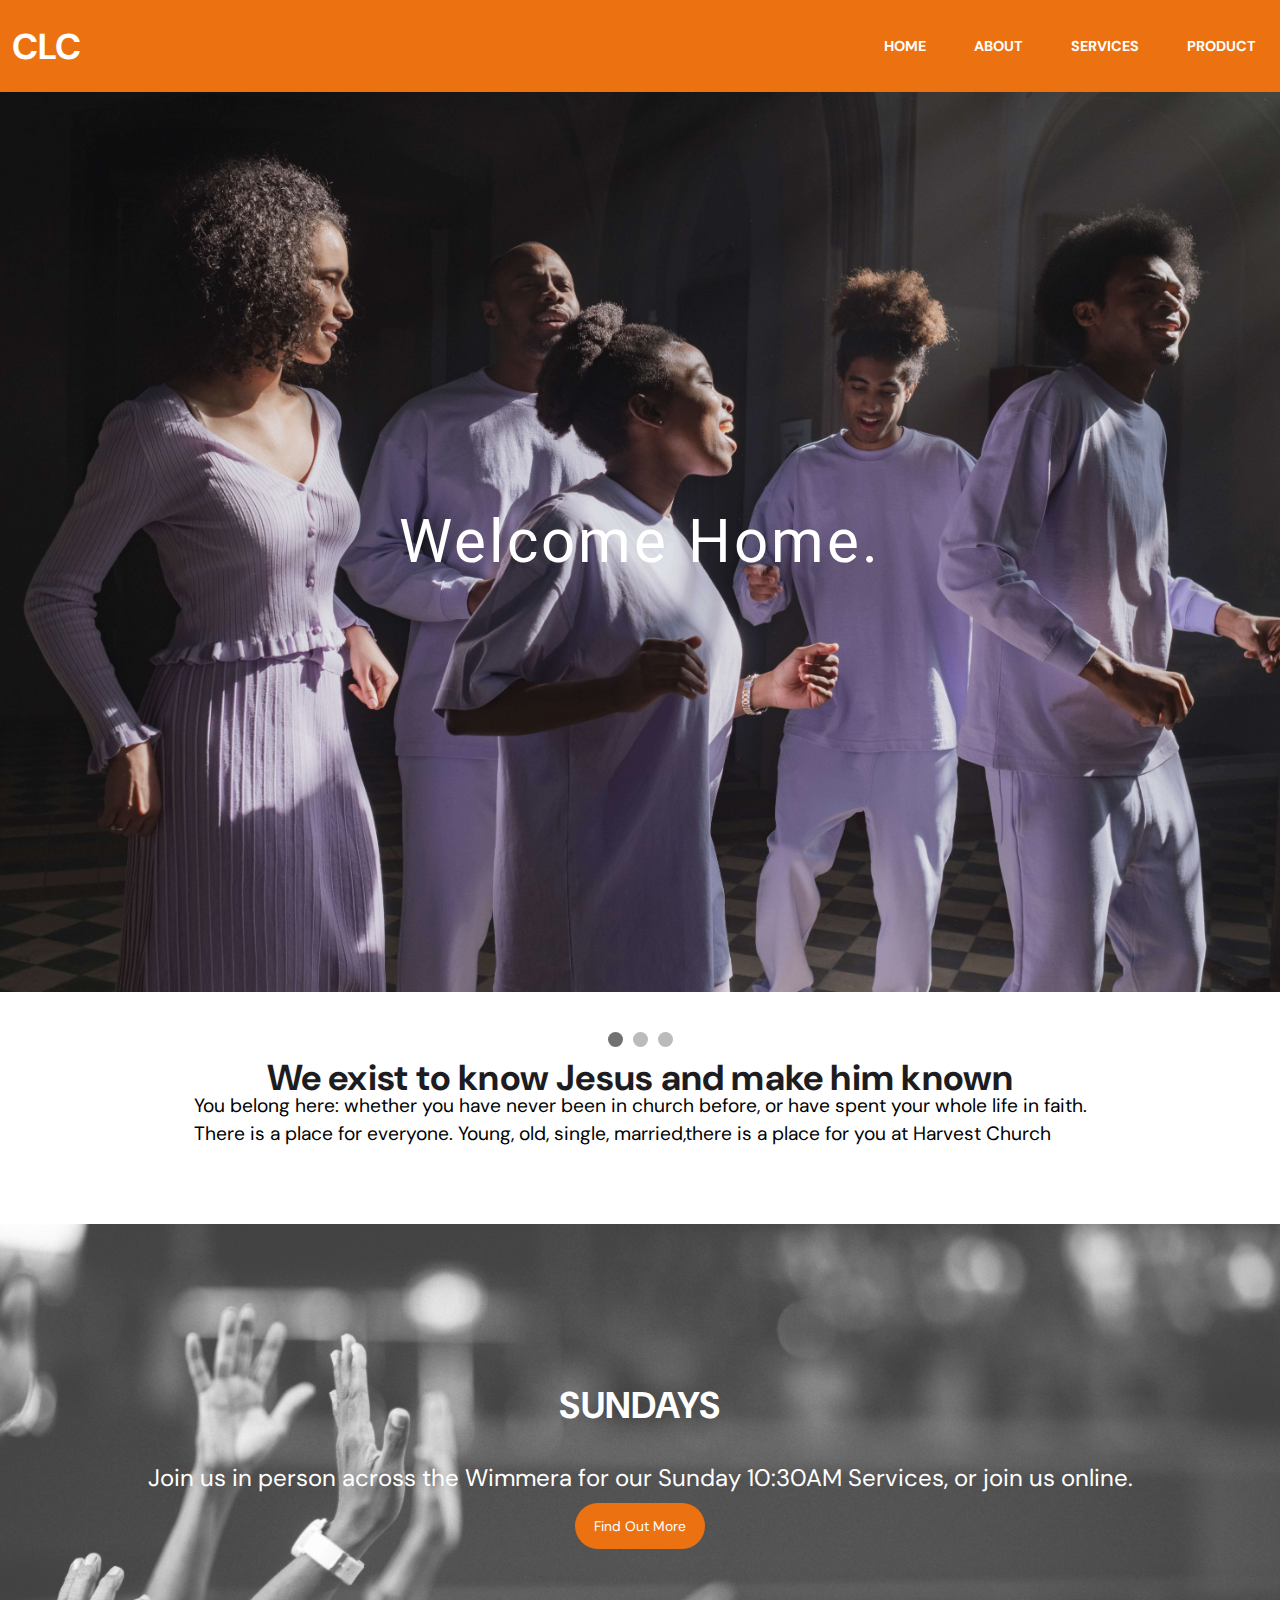
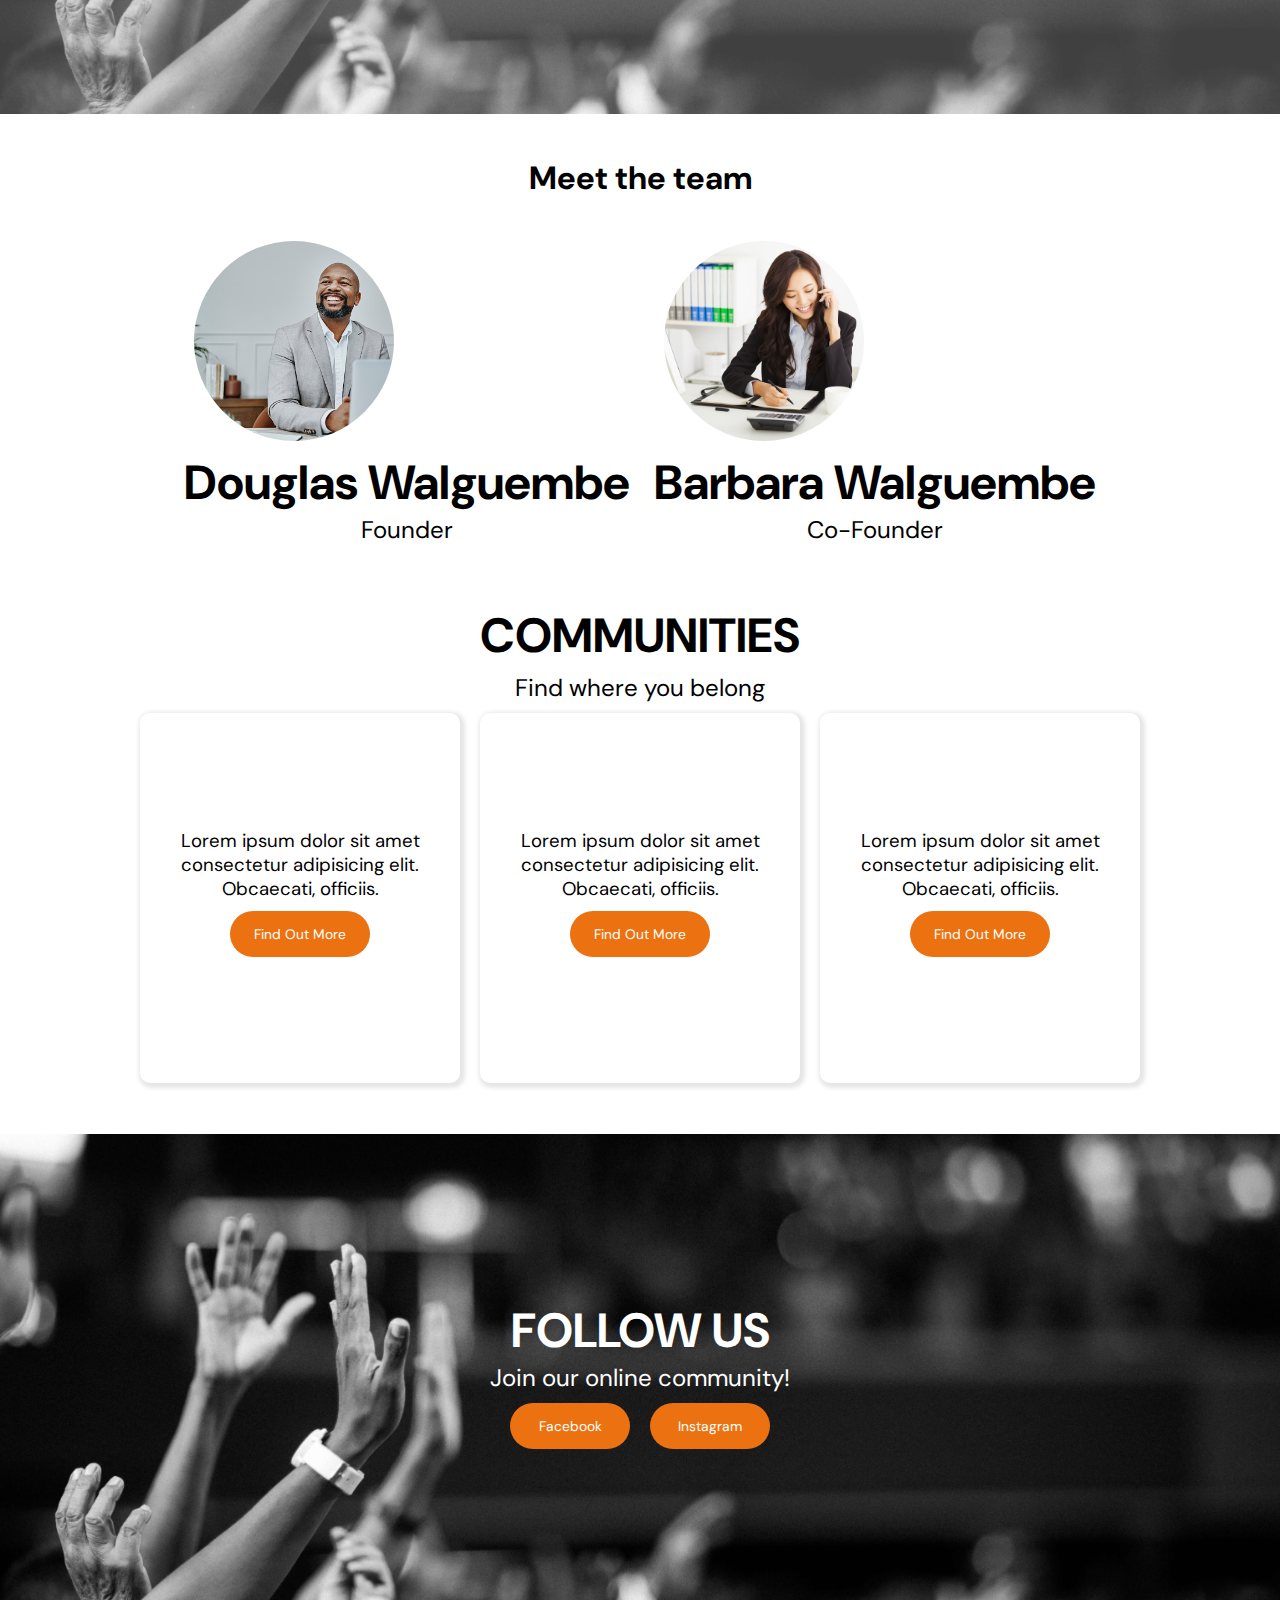
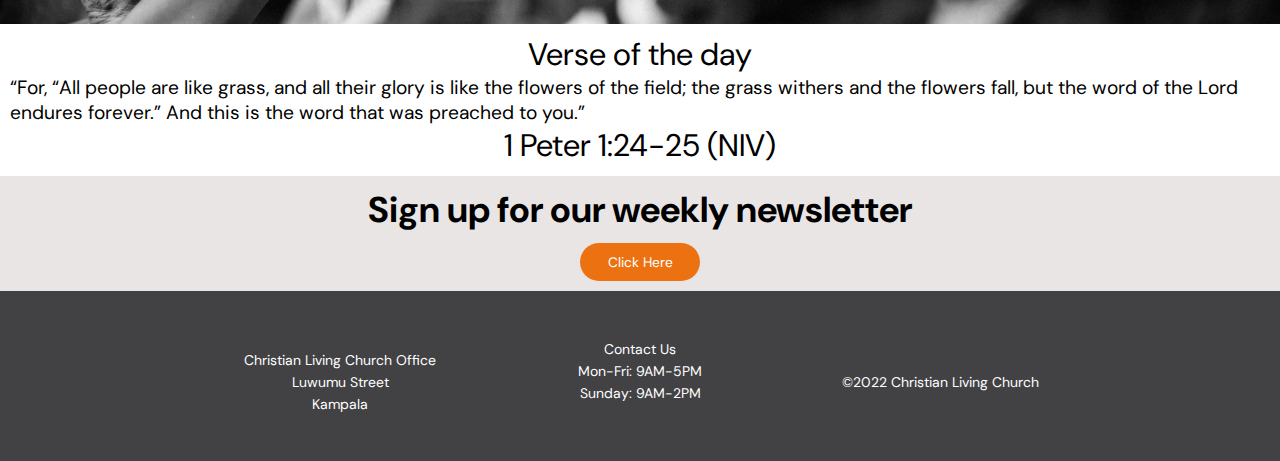
<file: index.html>
<!DOCTYPE html>
<html lang="en">
  <head>
    <meta charset="UTF-8" />
    <meta http-equiv="X-UA-Compatible" content="IE=edge" />
    <meta name="viewport" content="width=device-width, initial-scale=1.0" />
    <meta name="twitter:card" content="summary_large_image" />
    <meta name="twitter:site" content="@peterwakoko" />
    <meta name="twitter:title" content="Christian Living Church" />
    <meta name="twitter:description" content="You belong here: whether you have never been in church before, or have  spent your whole life in faith" />
    <meta name="twitter:image" content="./images/myChoir-compressed.jpg" />  
    <meta property="og:type" content="website" />
    <meta property="og:title" content="Christian Living Church" />
    <meta property="og:description" content="You belong here: whether you have never been in church before, or have  spent your whole life in faith" />
    <meta property="og:url" content="https://christ-living-church.vercel.app/" />
    <meta property="og:image" content="https://christ-living-church.vercel.app/images/myChoir-compressed.jpg" />  
    <title>Christian Living Church</title>
    <link
      href="https://fonts.googleapis.com/css2?family=DM+Sans&display=swap"
      rel="stylesheet"
    />
    <link
      href="https://fonts.googleapis.com/css2?family=Roboto:wght@700&display=swap"
      rel="stylesheet"/>
    <link rel="stylesheet" href="style.css" />
    <link
      rel="stylesheet"
      href="https://cdnjs.cloudflare.com/ajax/libs/font-awesome/6.2.0/css/all.min.css"
      integrity="sha512-xh6O/CkQoPOWDdYTDqeRdPCVd1SpvCA9XXcUnZS2FmJNp1coAFzvtCN9BmamE+4aHK8yyUHUSCcJHgXloTyT2A=="
      crossorigin="anonymous"
      referrerpolicy="no-referrer"
    />
  </head>
  <body>
    <main>
      <header>
        <h5 style="font-size: 1.5rem; margin: 0.5rem">CLC</h5>
        <a href="#" class="toggle-button">
          <span class="bar"></span>
          <span class="bar"></span>
          <span class="bar"></span>
        </a>
        <div class="navbar-links">
          <ul>
            <li><a href="index.html">HOME</a></li>
            <li><a href="about.html">ABOUT</a></li>
            <li class="about"><a href="services.html">SERVICES</a></li>
            <li class="product"><a href="product.html">PRODUCT</a></li>
          </ul>
        </div>
      </header>
      <div class="slideshow-container">
        <div class="mySlides fade">
          <div class="image-1-container">
            <div class="welcome">
              <div>Welcome Home.</div>
            </div>
          </div>
        </div>

        <div class="mySlides fade">
          <img src="./images/church-compressed.jpg" style="width: 100%" />
        </div>

        <div class="mySlides fade">
          <img src="./images/church3-compressed.jpg" style="width: 100%" />
        </div>
      </div>
      <br />

      <div style="text-align: center">
        <span class="dot"></span>
        <span class="dot"></span>
        <span class="dot"></span>
      </div>
      <div class="container-1">
        <div>We exist to know Jesus and make him known</div>
        <p>
          You belong here: whether you have never been in church before, or have
          spent your whole life in faith. <br />
          There is a place for everyone. Young, old, single, married,there is a
          place for you at Harvest Church
        </p>
      </div>
      <div class="container-2">
        <div>SUNDAYS</div>
        <p>
          Join us in person across the Wimmera for our Sunday 10:30AM Services,
          or join us online.
        </p>
        <button>Find Out More</button>
      </div>
      <section class="container-team">
        <h1 class="meet">Meet the team</h1>
        <section class="container-member">
          <div class="image-container">
            <div class="gent"></div>
            <h1 class="names" style="text-align: center">Douglas Walguembe</h1>
            <p style="text-align: center">Founder</p>
          </div>
          <div class="image-container">
            <div class="lady"></div>
            <h1 class="names" style="text-align: center">Barbara Walguembe</h1>
            <p style="text-align: center">Co-Founder</p>
          </div>
        </section>
      </section>
      <section class="container-5">
        <h1>COMMUNITIES</h1>
        <p>Find where you belong</p>
        <div class="container-5-cards">
          <div>
            Lorem ipsum dolor sit amet consectetur adipisicing elit. Obcaecati,
            officiis.
            <p><button>Find Out More</button></p>
          </div>
          <div>
            Lorem ipsum dolor sit amet consectetur adipisicing elit. Obcaecati,
            officiis.
            <p><button>Find Out More</button></p>
          </div>
          <div>
            Lorem ipsum dolor sit amet consectetur adipisicing elit. Obcaecati,
            officiis.
            <p><button>Find Out More</button></p>
          </div>
        </div>
        <br />
      </section>
      <div class="container-6">
        <h1>FOLLOW US</h1>
        <p>Join our online community!</p>
        <div class="btn-social">
          <button>Facebook</button>
          <button>Instagram</button>
        </div>
      </div>
      <div class="container-7">
        <div>Verse of the day</div>
        <div class="verse">
          “For, “All people are like grass, and all their glory is like the
          flowers of the field; the grass withers and the flowers fall, but the
          word of the Lord endures forever.” And this is the word that was
          preached to you.”
        </div>
        <div>1 Peter 1:24-25 (NIV)</div>
      </div>
      <div class="container-8">
        <h2>Sign up for our weekly newsletter</h2>
        <button>Click Here</button>
      </div>
    </main>
    <footer>
      <div>
        <small>Christian Living Church Office</small> <br />
        <small>Luwumu Street</small> <br />
        <small>Kampala</small>
      </div>
      <div>
        <small>Contact Us</small> <br />
        <small>Mon-Fri: 9AM-5PM</small> <br />
        <small>Sunday: 9AM-2PM </small> <br />
        <i class="fa-brands fa-facebook" style="margin-right: 12px"></i>
        <i class="fa-brands fa-instagram" style="margin-right: 12px"></i>
        <i class="fa-solid fa-envelope" style="margin-right: 12px"></i>
        <i class="fa-solid fa-phone-flip"></i>
      </div>
      <div><small>&copy;2022 Christian Living Church</small></div>
    </footer>
    <script>
      let slideIndex = 0;
      showSlides();

      function showSlides() {
        let i;
        let slides = document.getElementsByClassName("mySlides");
        let dots = document.getElementsByClassName("dot");
        for (i = 0; i < slides.length; i++) {
          slides[i].style.display = "none";
        }
        slideIndex++;
        if (slideIndex > slides.length) {
          slideIndex = 1;
        }
        for (i = 0; i < dots.length; i++) {
          dots[i].className = dots[i].className.replace(" active", "");
        }
        slides[slideIndex - 1].style.display = "block";
        dots[slideIndex - 1].className += " active";
        setTimeout(showSlides, 2000); // Change image every 2 seconds
      }
    </script>
    <script src="script.js"></script>
  </body>
</html>
</file>
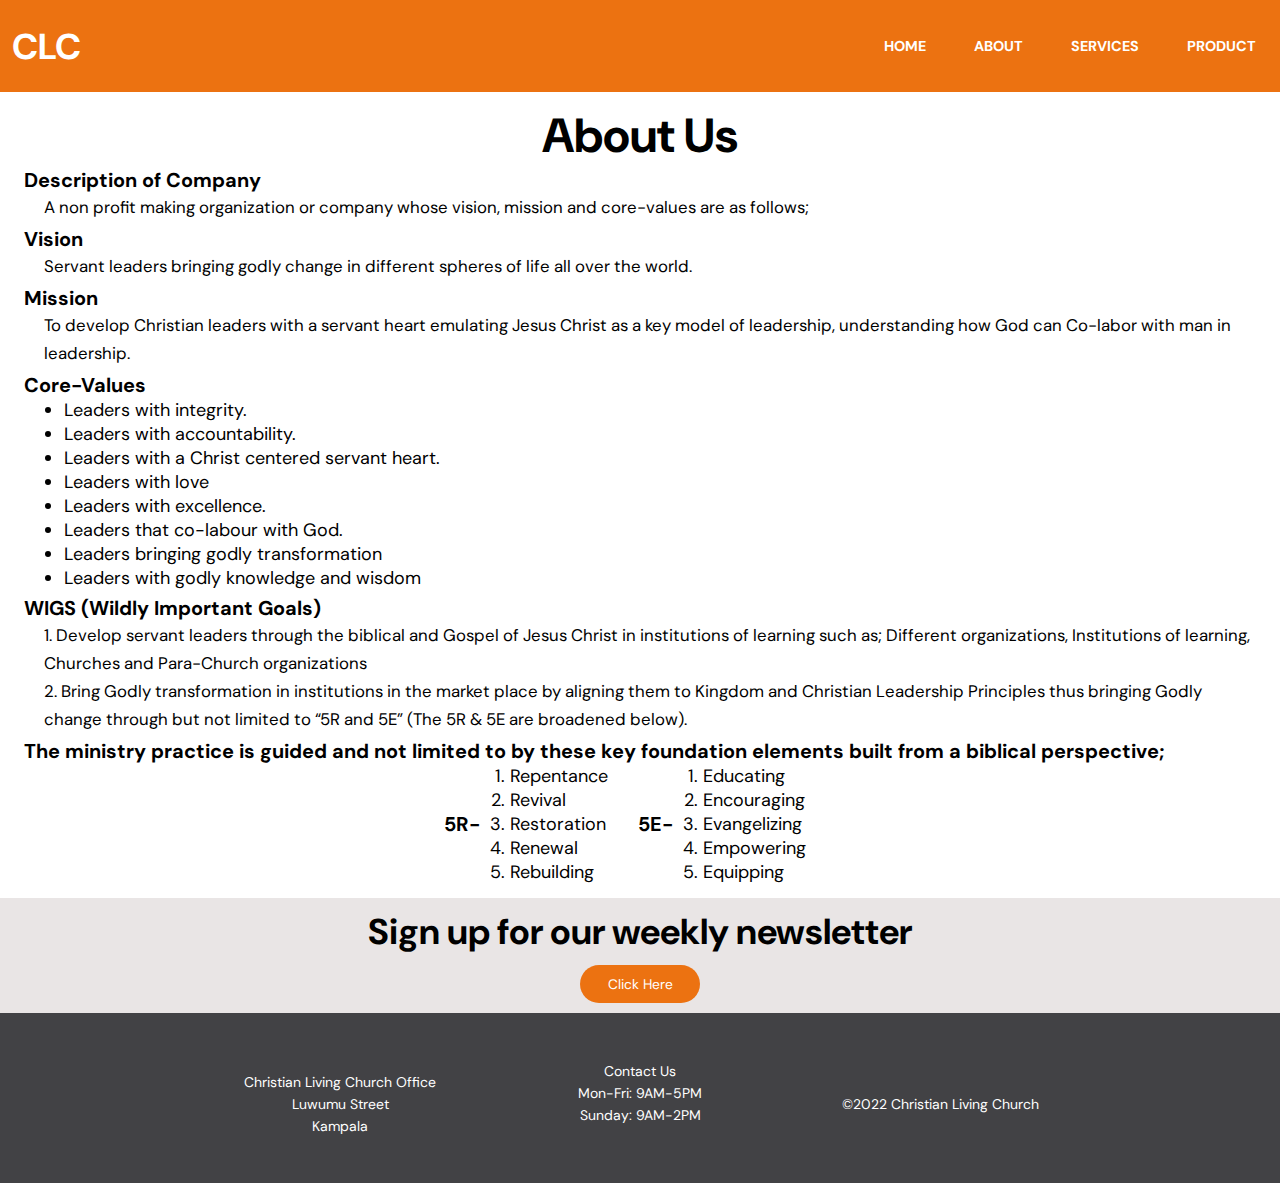
<file: about.html>
<!DOCTYPE html>
<html lang="en">
  <head>
    <meta charset="UTF-8" />
    <meta http-equiv="X-UA-Compatible" content="IE=edge" />
    <meta name="viewport" content="width=device-width, initial-scale=1.0" />
    <title>ChristianLivingChurch</title>
    <link
      href="https://fonts.googleapis.com/css2?family=DM+Sans&display=swap"
      rel="stylesheet"
    />
    <link
      href="https://fonts.googleapis.com/css2?family=Roboto:wght@700&display=swap"
      rel="stylesheet"
    />
    <link rel="stylesheet" href="style.css" />
    <link
      rel="stylesheet"
      href="https://cdnjs.cloudflare.com/ajax/libs/font-awesome/6.2.0/css/all.min.css"
      integrity="sha512-xh6O/CkQoPOWDdYTDqeRdPCVd1SpvCA9XXcUnZS2FmJNp1coAFzvtCN9BmamE+4aHK8yyUHUSCcJHgXloTyT2A=="
      crossorigin="anonymous"
      referrerpolicy="no-referrer"
    />
    <style>
      .container {
        margin-bottom: 5px;
      }
    </style>
  </head>
  <body>
    <main>
      <header>
        <h5 style="font-size: 1.5rem; margin: 0.5rem">CLC</h5>
        <a href="#" class="toggle-button">
          <span class="bar"></span>
          <span class="bar"></span>
          <span class="bar"></span>
        </a>
        <div class="navbar-links">
          <ul>
            <li><a href="index.html">HOME</a></li>
            <li><a href="about.html">ABOUT</a></li>
            <li class="about"><a href="services.html">SERVICES</a></li>
            <li class="product"><a href="product.html">PRODUCT</a></li>
          </ul>
        </div>
      </header>
      <div class="otherPages">
        <div class="container">
          <h1 style="text-align: center">About Us</h1>
          <h5>Description of Company</h5>
          <p>
            A non profit making organization or company whose vision, mission
            and core-values are as follows;
          </p>
        </div>
        <div class="container">
          <h5>Vision</h5>
          <p>
            Servant leaders bringing godly change in different spheres of life
            all over the world.
          </p>
        </div>
        <div class="container">
          <h5>Mission</h5>
          <p>
            To develop Christian leaders with a servant heart emulating Jesus
            Christ as a key model of leadership, understanding how God can
            Co-labor with man in leadership.
          </p>
        </div>
        <div class="container">
          <h5>Core-Values</h5>
          <ul>
            <li>Leaders with integrity.</li>
            <li>Leaders with accountability.</li>
            <li>Leaders with a Christ centered servant heart.</li>
            <li>Leaders with love</li>
            <li>Leaders with excellence.</li>
            <li>Leaders that co-labour with God.</li>
            <li>Leaders bringing godly transformation</li>
            <li>Leaders with godly knowledge and wisdom</li>
          </ul>
        </div>
        <div class="container">
          <h5>WIGS (Wildly Important Goals)</h5>
          <p>
            1. Develop servant leaders through the biblical and Gospel of Jesus
            Christ in institutions of learning such as; Different organizations,
            Institutions of learning, Churches and Para-Church organizations
          </p>
          <p>
            2. Bring Godly transformation in institutions in the market place by
            aligning them to Kingdom and Christian Leadership Principles thus
            bringing Godly change through but not limited to “5R and 5E” (The 5R
            & 5E are broadened below).
          </p>
        </div>
        <div class="container">
          <h5>
            The ministry practice is guided and not limited to by these key
            foundation elements built from a biblical perspective;
          </h5>
          <div class="list">
            <h5>5R-</h5>
            <ol>
              <li>Repentance</li>
              <li>Revival</li>
              <li>Restoration</li>
              <li>Renewal</li>
              <li>Rebuilding</li>
            </ol>
            <h5>5E-</h5>
            <ol>
              <li>Educating</li>
              <li>Encouraging</li>
              <li>Evangelizing</li>
              <li>Empowering</li>
              <li>Equipping</li>
            </ol>
          </div>
        </div>
      </div>

      <div class="container-8">
        <h2>Sign up for our weekly newsletter</h2>
        <button>Click Here</button>
      </div>
    </main>

    <footer>
      <div>
        <small>Christian Living Church Office</small> <br />
        <small>Luwumu Street</small> <br />
        <small>Kampala</small>
      </div>
      <div>
        <small>Contact Us</small> <br />
        <small>Mon-Fri: 9AM-5PM</small> <br />
        <small>Sunday: 9AM-2PM </small> <br />
        <i class="fa-brands fa-facebook" style="margin-right: 12px"></i>
        <i class="fa-brands fa-instagram" style="margin-right: 12px"></i>
        <i class="fa-solid fa-envelope" style="margin-right: 12px"></i>
        <i class="fa-solid fa-phone-flip"></i>
      </div>
      <div><small>&copy;2022 Christian Living Church</small></div>
    </footer>
    <script src="script.js"></script>
  </body>
</html>
</file>
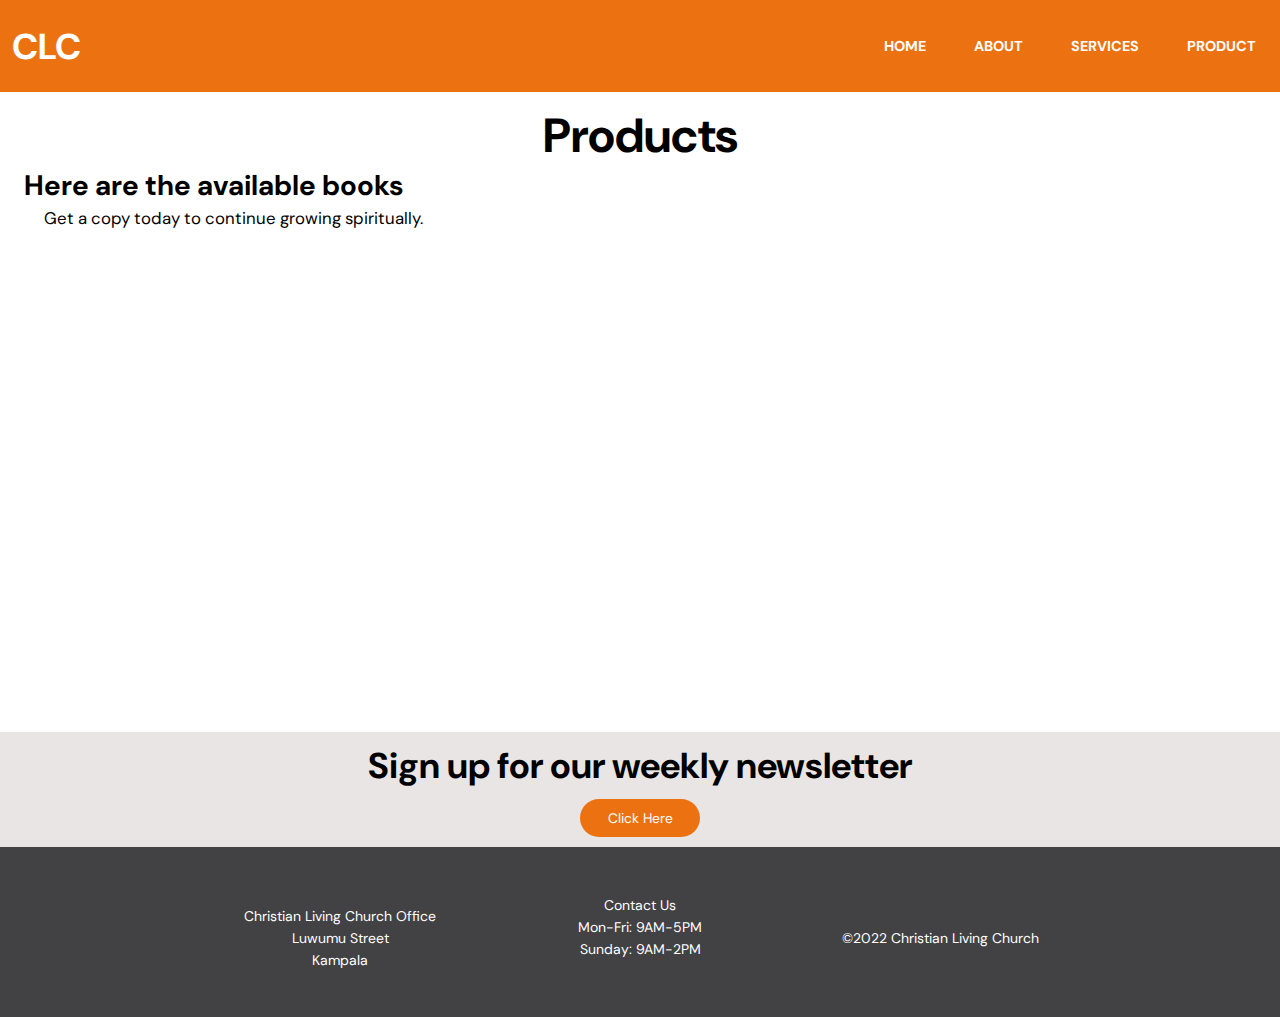
<file: product.html>
<!DOCTYPE html>
<html lang="en">
  <head>
    <meta charset="UTF-8" />
    <meta http-equiv="X-UA-Compatible" content="IE=edge" />
    <meta name="viewport" content="width=device-width, initial-scale=1.0" />
    <title>ChristianLivingChurch</title>
    <link
      href="https://fonts.googleapis.com/css2?family=DM+Sans&display=swap"
      rel="stylesheet"
    />
    <link
      href="https://fonts.googleapis.com/css2?family=Roboto:wght@700&display=swap"
      rel="stylesheet"
    />
    <link rel="stylesheet" href="style.css" />
    <link
      rel="stylesheet"
      href="https://cdnjs.cloudflare.com/ajax/libs/font-awesome/6.2.0/css/all.min.css"
      integrity="sha512-xh6O/CkQoPOWDdYTDqeRdPCVd1SpvCA9XXcUnZS2FmJNp1coAFzvtCN9BmamE+4aHK8yyUHUSCcJHgXloTyT2A=="
      crossorigin="anonymous"
      referrerpolicy="no-referrer"
    />
    <style>
      .place-holder {
        height: 500px;
      }
    </style>
  </head>
  <body>
    <main>
      <header>
        <h5 style="font-size: 1.5rem; margin: 0.5rem">CLC</h5>
        <a href="#" class="toggle-button">
          <span class="bar"></span>
          <span class="bar"></span>
          <span class="bar"></span>
        </a>
        <div class="navbar-links">
          <ul>
            <li><a href="index.html">HOME</a></li>
            <li><a href="about.html">ABOUT</a></li>
            <li class="about"><a href="services.html">SERVICES</a></li>
            <li class="product"><a href="product.html">PRODUCT</a></li>
          </ul>
        </div>
      </header>
      <div class="otherPages">
        <h1 style="text-align: center">Products</h1>
        <h3>Here are the available books</h3>
        <p>Get a copy today to continue growing spiritually.</p>
      </div>
      <div class="place-holder"></div>
      <div class="container-8">
        <h2>Sign up for our weekly newsletter</h2>
        <button>Click Here</button>
      </div>
    </main>
    <footer>
      <div>
        <small>Christian Living Church Office</small> <br />
        <small>Luwumu Street</small> <br />
        <small>Kampala</small>
      </div>
      <div>
        <small>Contact Us</small> <br />
        <small>Mon-Fri: 9AM-5PM</small> <br />
        <small>Sunday: 9AM-2PM </small> <br />
        <i class="fa-brands fa-facebook" style="margin-right: 12px"></i>
        <i class="fa-brands fa-instagram" style="margin-right: 12px"></i>
        <i class="fa-solid fa-envelope" style="margin-right: 12px"></i>
        <i class="fa-solid fa-phone-flip"></i>
      </div>
      <div><small>&copy;2022 Christian Living Church</small></div>
    </footer>
    <script src="script.js"></script>
  </body>
</html>
</file>
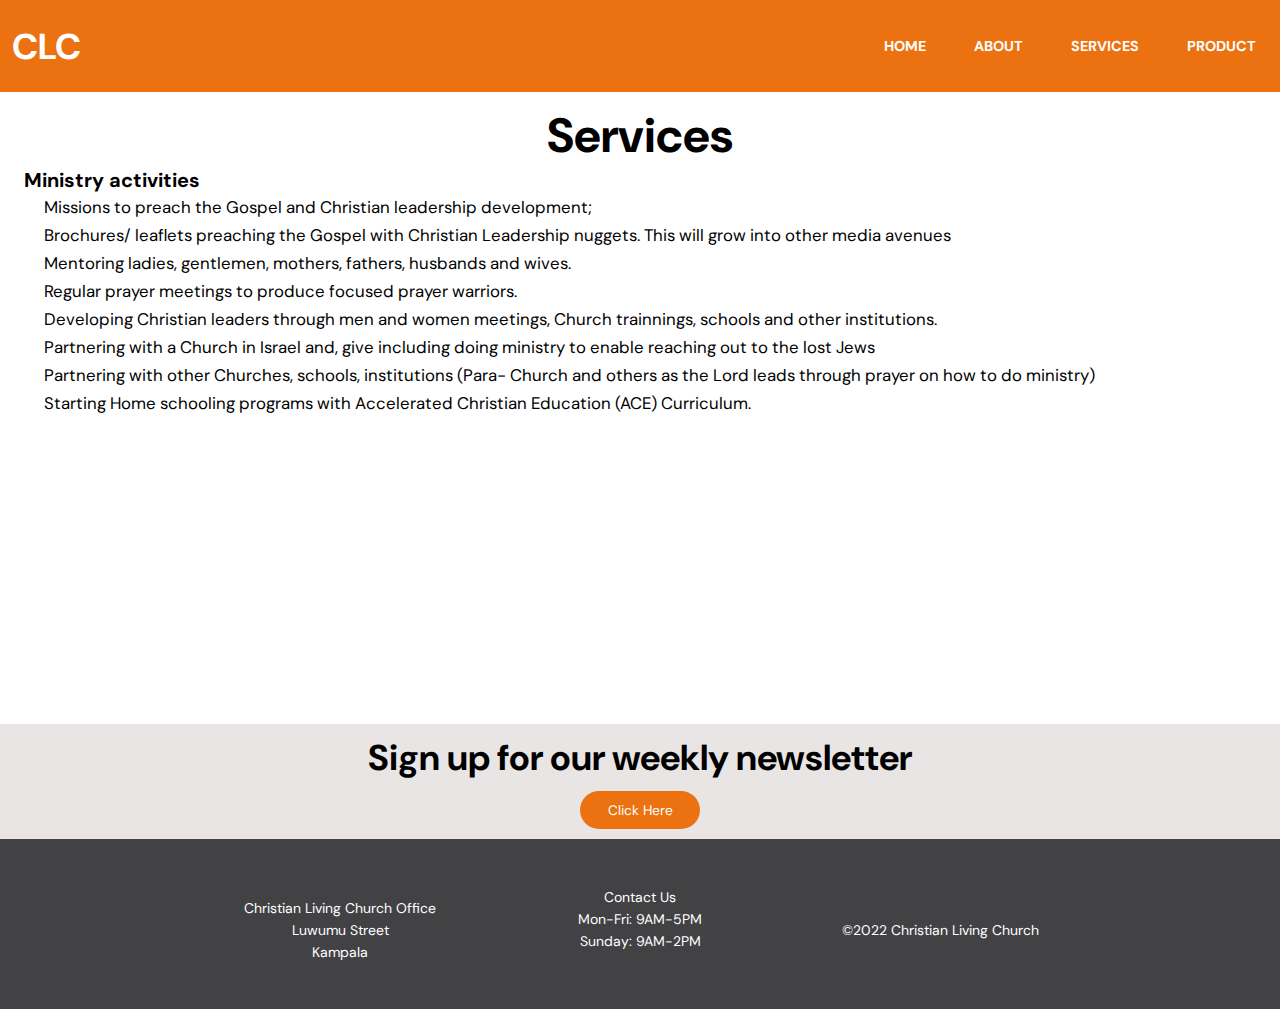
<file: services.html>
<!DOCTYPE html>
<html lang="en">
  <head>
    <meta charset="UTF-8" />
    <meta http-equiv="X-UA-Compatible" content="IE=edge" />
    <meta name="viewport" content="width=device-width, initial-scale=1.0" />
    <title>ChristianLivingChurch</title>
    <link
      href="https://fonts.googleapis.com/css2?family=DM+Sans&display=swap"
      rel="stylesheet"
    />
    <link
      href="https://fonts.googleapis.com/css2?family=Roboto:wght@700&display=swap"
      rel="stylesheet"
    />
    <link rel="stylesheet" href="style.css" />
    <link
      rel="stylesheet"
      href="https://cdnjs.cloudflare.com/ajax/libs/font-awesome/6.2.0/css/all.min.css"
      integrity="sha512-xh6O/CkQoPOWDdYTDqeRdPCVd1SpvCA9XXcUnZS2FmJNp1coAFzvtCN9BmamE+4aHK8yyUHUSCcJHgXloTyT2A=="
      crossorigin="anonymous"
      referrerpolicy="no-referrer"
    />
    <style>
      .container {
        margin-bottom: 20px;
        height: 600px;
      }
    </style>
  </head>
  <body>
    <main>
      <header>
        <h5 style="font-size: 1.5rem; margin: 0.5rem">CLC</h5>
        <a href="#" class="toggle-button">
          <span class="bar"></span>
          <span class="bar"></span>
          <span class="bar"></span>
        </a>
        <div class="navbar-links">
          <ul>
            <li><a href="index.html">HOME</a></li>
            <li><a href="about.html">ABOUT</a></li>
            <li class="about"><a href="services.html">SERVICES</a></li>
            <li class="product"><a href="product.html">PRODUCT</a></li>
          </ul>
        </div>
      </header>
      <div class="otherPages">
        <div class="container">
          <h1 style="text-align: center">Services</h1>
          <h5>Ministry activities</h5>
          <p>
            Missions to preach the Gospel and Christian leadership development;
          </p>
          <p>
            Brochures/ leaflets preaching the Gospel with Christian Leadership
            nuggets. This will grow into other media avenues
          </p>
          <p>
            Mentoring ladies, gentlemen, mothers, fathers, husbands and wives.
          </p>
          <p>Regular prayer meetings to produce focused prayer warriors.</p>
          <p>
            Developing Christian leaders through men and women meetings, Church
            trainnings, schools and other institutions.
          </p>
          <p>
            Partnering with a Church in Israel and, give including doing
            ministry to enable reaching out to the lost Jews
          </p>
          <p>
            Partnering with other Churches, schools, institutions (Para- Church
            and others as the Lord leads through prayer on how to do ministry)
          </p>
          <p>
            Starting Home schooling programs with Accelerated Christian
            Education (ACE) Curriculum.
          </p>
        </div>
      </div>

      <div class="container-8">
        <h2>Sign up for our weekly newsletter</h2>
        <button>Click Here</button>
      </div>
    </main>
    <footer>
      <div>
        <small>Christian Living Church Office</small> <br />
        <small>Luwumu Street</small> <br />
        <small>Kampala</small>
      </div>
      <div>
        <small>Contact Us</small> <br />
        <small>Mon-Fri: 9AM-5PM</small> <br />
        <small>Sunday: 9AM-2PM </small> <br />
        <i class="fa-brands fa-facebook" style="margin-right: 12px"></i>
        <i class="fa-brands fa-instagram" style="margin-right: 12px"></i>
        <i class="fa-solid fa-envelope" style="margin-right: 12px"></i>
        <i class="fa-solid fa-phone-flip"></i>
      </div>
      <div><small>&copy;2022 Christian Living Church</small></div>
    </footer>
    <script src="script.js"></script>
  </body>
</html>
</file>
<file: style.css>
@import url("https://fonts.googleapis.com/css2?family=DM+Sans&display=swap");
@import url("https://fonts.googleapis.com/css2?family=Roboto:wght@700&display=swap");
html {
  box-sizing: border-box;
  font-size: 18px;
}

@media only screen and (min-width: 720px) {
  html {
    font-size: 18px;
  }
}

@media only screen and (min-width: 960px) {
  html {
    font-size: 20px;
  }
}

@media only screen and (min-width: 1240px) {
  html {
    font-size: 24px;
  }
}
*,
*::before,
*::after {
  box-sizing: inherit;
}

* {
  padding: 0;
  margin: 0;
  font-family: "DM Sans", sans-serif;
}

.otherPages {
  margin-left: 1rem;
  margin-top: 0.5rem;
  margin-right: 1rem;
}

.otherPages p {
  font-size: 0.7rem;
  line-height: 28px;
  margin-left: 20px;
}

.otherPages .list {
  display: flex;
  justify-content: center;
  align-items: center;
  margin-bottom: 14px;
}

.otherPages .list ol {
  margin-left: 30px;
  margin-right: 30px;
  font-size: 0.75rem;
}

.otherPages ul {
  margin-left: 40px;
  font-size: 0.75rem;
}
header {
  position: -webkit-sticky;
  position: sticky;
  top: 0;
  z-index: 1;
  display: flex;
  align-items: center;
  justify-content: space-between;
  background-color: #ec7211;
  color: #fff;
}

header div ul {
  display: flex;
  margin: 0;
  padding: 0;
}

header div li {
  list-style: none;
}

header div a {
  text-decoration: none;
  color: #fff;
  font-size: 0.6rem;
  line-height: 44px;
  font-weight: 700;
  padding: 1rem;
  display: block;
}

header div a:hover {
  text-decoration: underline;
}

.toggle-button {
  position: absolute;
  top: 0.75rem;
  right: 1rem;
  display: none;
  flex-direction: column;
  justify-content: space-between;
  width: 30px;
  height: 21px;
}

.toggle-button .bar {
  height: 2px;
  width: 100%;
  background-color: #fff;
  border-radius: 10px;
}
.welcome {
  position: relative;
  width: 100%;
}

.welcome div {
  display: flex;
  justify-content: center;
  align-items: center;
  color: #ffffff;
  font-size: 2.5rem;
  line-height: 52.0075px;
  letter-spacing: 3.144px;
  /* font-weight: 500; */
  font-family: "Roboto", sans-serif;
  /* font-variant: small-caps; */
}

.image-1-container {
  position: relative;
  display: flex;
  align-items: center;
  justify-content: center;
  flex-direction: column;
  height: 100vh;
}

.image-1-container::before {
  content: "";
  position: absolute;
  background-image: url(./images/myChoir-compressed.jpg);
  background-size: cover;
  background-position: center;
  top: 0px;
  right: 0px;
  bottom: 0px;
  left: 0px;
  opacity: 0.95;
}

.container-1 {
  display: flex;
  align-items: center;
  flex-direction: column;
  height: 170px;
  padding-top: 10px;
  line-height: 28.0001px;
  font-size: 0.8rem;
}

.container-1 div {
  line-height: 28.0001px;
  font-size: 1.5rem;
  letter-spacing: 0.216px;
  color: #1d1d1f;
  font-weight: bold;
}

.container-2 {
  position: relative;
  display: flex;
  align-items: center;
  justify-content: center;
  flex-direction: column;
  height: 490px;
}

.container-2::before {
  content: "";
  position: absolute;
  background-image: url(./images/church-compressed.jpg);
  background-size: cover;
  background-position: center;
  top: 0px;
  right: 0px;
  bottom: 0px;
  left: 0px;
  opacity: 0.75;
}

.container-2 button {
  position: relative;
  padding: 14px;
  background-color: #ec7211;
  color: #fff;
  border: none;
  outline: none;
  width: 130px;
  border-radius: 980px;
  font-size: 0.575rem;
}

.container-2 button:hover {
  color: #fff;
  background-color: #eb5f07;
  cursor: pointer;
}

.container-2 div {
  position: relative;
  line-height: 32.0001px;
  letter-spacing: 0.196px;
  font-size: 1.55rem;
  margin-bottom: 40px;
  color: #fff;
  font-weight: bold;
}

.container-2 p {
  position: relative;
  margin-bottom: 10px;
  color: #fff;
  text-align: center;
}

.container-5 {
  display: flex;
  align-items: center;
  justify-content: center;
  flex-direction: column;
  margin-bottom: 10px;
}

.container-5 h1 {
  margin-top: 10px;
  margin-bottom: 5px;
  /* border: 1px solid red; */
}
.container-5-cards {
  display: flex;
  align-items: center;
  justify-content: center;
}

.container-5-cards button {
  padding: 14px;
  margin: 10px;
  background-color: #ec7211;
  color: #fff;
  border: none;
  outline: none;
  font-size: 0.575rem;
  border-radius: 980px;
  width: 140px;
  transition: 0.2s ease-out;
}

.container-5-cards button:hover {
  color: #fff;
  background-color: #eb5f07;
  cursor: pointer;
}

.container-5-cards div {
  display: flex;
  align-items: center;
  justify-content: center;
  flex-direction: column;
  height: 370px;
  width: 320px;
  margin: 10px;
  font-size: 0.775rem;
  /* border: 1px solid #ccc; */
  border-radius: 10px;
  text-align: center;
  box-shadow: 2px 2px 4px 3px rgba(0, 0, 0, 0.1);
}

.container-team {
  display: flex;
  align-items: center;
  justify-content: center;
  flex-direction: column;
  height: 480px;
  /* border: 1px solid red; */
}

.container-member {
  display: flex;
  align-items: center;
  justify-content: center;
  margin-top: 10px;
  /* border: 1px solid blue; */
}

.container-team .meet {
  margin-bottom: 10px;
  margin-top: 5px;
  font-size: xx-large;
  /* border: 1px solid red; */
}
.container-team .names {
  /* font-size: medium; */
  margin-top: 10px;
  /* border: 1px solid blue; */
}

.container-team .image-container {
  padding: 2px;
  /* border: 1px solid green; */
  margin: 10px;
}
.container-team .image-container .gent {
  height: 200px;
  border-radius: 50%;
  width: 200px;
  /* border: 1px solid blue; */
  /* box-shadow: 2px 2px 4px 3px rgba(0, 0, 0, 0.1); */
  margin: 10px;
  background-image: url(./images/gentleman.jpg);
  background-position: center;
  background-size: cover;
}

.container-team .image-container .lady {
  height: 200px;
  border-radius: 50%;
  width: 200px;
  /* border: 1px solid blue; */
  /* box-shadow: 2px 2px 4px 3px rgba(0, 0, 0, 0.1); */
  margin: 10px;
  background-image: url(./images/woman.jpg);
  background-position: center;
  background-size: cover;
}

.container-6 {
  display: flex;
  align-items: center;
  justify-content: center;
  flex-direction: column;
  background-image: url(./images/church-compressed.jpg);
  background-size: cover;
  background-position: center;
  height: 490px;
  color: #fff;
}

.btn-social {
  display: flex;
}

.btn-social button {
  margin: 10px;
  padding: 14px;
  font-size: 0.575rem;
  background-color: #ec7211;
  color: #fff;
  border: none;
  outline: none;
  border-radius: 980px;
  width: 120px;
}

.btn-social button:hover {
  color: #fff;
  background-color: #eb5f07;
  cursor: pointer;
}

.container-7 {
  display: flex;
  align-items: center;
  justify-content: center;
  flex-direction: column;
  padding: 10px;
  font-size: 1.3rem;
  /* border: 1px solid red; */
}

.container-7 .verse {
  font-size: 0.8rem;
}

.container-8 {
  display: flex;
  align-items: center;
  justify-content: center;
  flex-direction: column;
  background-color: rgb(233, 229, 229);
}

.container-8 button {
  margin-top: 10px;
  margin-bottom: 10px;
  padding: 10px;
  background-color: #ec7211;
  color: #fff;
  border: none;
  outline: none;
  border-radius: 980px;
  font-size: 0.575rem;
  width: 120px;
}

.container-8 button:hover {
  color: #fff;
  background-color: #eb5f07;
  cursor: pointer;
}

.container-8 h2 {
  padding-top: 10px;
}
footer {
  display: flex;
  flex: 1;
  align-items: center;
  justify-content: center;
  height: 170px;
  background-color: #424245;
  /* border: 1px solid red; */
  padding: 20px;
}

footer div {
  width: 300px;
  /* height: 120px; */
  color: #fff;
  margin-top: 10px;
  font-size: 0.7rem;
  text-align: center;
  /* border: 1px solid red; */
}

.mySlides {
  display: none;
}

/* img {vertical-align: middle;} */

/* Slideshow container */
.slideshow-container {
  /* max-width: 1000px; */
  position: relative;
  margin: auto;
}

img {
  background-size: cover;
  background-position: center;
  height: 100vh;
}

/* The dots/bullets/indicators */
.dot {
  height: 15px;
  width: 15px;
  margin: 0 2px;
  background-color: #bbb;
  border-radius: 50%;
  display: inline-block;
  transition: background-color 0.6s ease;
}

.active {
  background-color: #717171;
}

/* Fading animation */
.fade {
  animation-name: fade;
  animation-duration: 1.5s;
}

@keyframes fade {
  from {
    opacity: 0.9;
  }
  to {
    opacity: 1;
  }
}

/* On smaller screens, decrease text size */
@media only screen and (max-width: 300px) {
  .text {
    font-size: 11px;
  }
}

@media only screen and (max-width: 720px) {
  .navbar-links {
    display: none;
    width: 100%;
  }

  header {
    flex-direction: column;
    align-items: flex-start;
  }

  header div ul {
    width: 100%;
    flex-direction: column;
    background-color: #ec7211;
  }

  header div li {
    text-align: center;
  }

  header div a {
    padding: 0.5rem 1rem;
  }

  .toggle-button {
    display: flex;
  }

  .navbar-links.active {
    display: flex;
  }

  footer {
    display: flex;
    flex: 1;
    align-items: center;
    flex-direction: column;
    justify-content: center;
    height: 172px;
    padding: 20px;
  }

  footer div {
    margin-bottom: -10px;
  }

  .container-5-cards {
    display: flex;
    align-items: center;
    justify-content: center;
    flex-direction: column;
  }

  .container-5-cards div {
    /* display: flex;
  align-items: center;
  justify-content: center;
  flex-direction: column; */
    height: 300px;
    width: 300px;
    margin: 10px;
    /* font-size: 0.775rem;
  border: 1px solid #ccc;
  border-radius: 10px;
  text-align: center;
  box-shadow: 2px 2px 4px 3px rgba(0, 0, 0, 0.1); */
  }

  .container-1 {
    padding: 15px;
    line-height: 28.0001px;
    font-size: 0.8rem;
    margin-bottom: 38px;
    margin-top: -20px;
  }

  .container-1 div {
    line-height: 28.0001px;
    font-size: 0.89rem;
    letter-spacing: 0.216px;
    color: #1d1d1f;
    font-weight: bold;
  }

  .container-3-cards div {
    display: flex;
    align-items: center;
    justify-content: center;
    text-align: center;
    height: 160px;
    margin: 4px;
    border-radius: 10px;
    font-size: 0.775rem;
    box-shadow: 2px 2px 4px 3px rgba(0, 0, 0, 0.1);
  }

  .mySlides img {
    width: 400px;
    height: 400px;
  }

  .image-1-container {
    position: relative;
    display: flex;
    align-items: center;
    justify-content: center;
    flex-direction: column;
    height: 400px;
  }

  .image-1-container::before {
    content: "";
    position: absolute;
    background-image: url(./images/myChoir-compressed.jpg);
    background-size: cover;
    background-position: center;
    top: 0px;
    right: 0px;
    bottom: 0px;
    left: 0px;
    opacity: 0.95;
  }

  .welcome div {
    display: flex;
    justify-content: center;
    align-items: center;
    color: #ffffff;
    font-size: 1.7rem;
    line-height: 52.0075px;
    letter-spacing: 3.144px;
    font-family: "Roboto", sans-serif;
  }

  .container-8 h2 {
    font-size: large;
    padding-top: 10px;
  }

  .container-team .image-container .lady {
    height: 110px;
    border-radius: 50%;
    width: 110px;
    margin-left: 25px;
    background-image: url(./images/woman.jpg);
    background-position: center;
    background-size: cover;
  }

  .container-team .image-container .gent {
    height: 110px;
    border-radius: 50%;
    width: 110px;
    margin-left: 25px;
    background-image: url(./images/gentleman.jpg);
    background-position: center;
    background-size: cover;
  }

  .container-team .image-container {
    margin: 10px;
  }

  .container-3-cards {
    display: flex;
    align-items: center;
    flex-direction: column;
    height: 420px;
  }

  .container-3-cards div {
    display: flex;
    align-items: center;
    justify-content: center;
    text-align: center;
    height: 100px;
    width: 250px;
    margin: 7px;
    padding: 3px;
    border-radius: 10px;
    font-size: 0.775rem;
    box-shadow: 2px 2px 4px 3px rgba(0, 0, 0, 0.1);
  }
}
</file>
